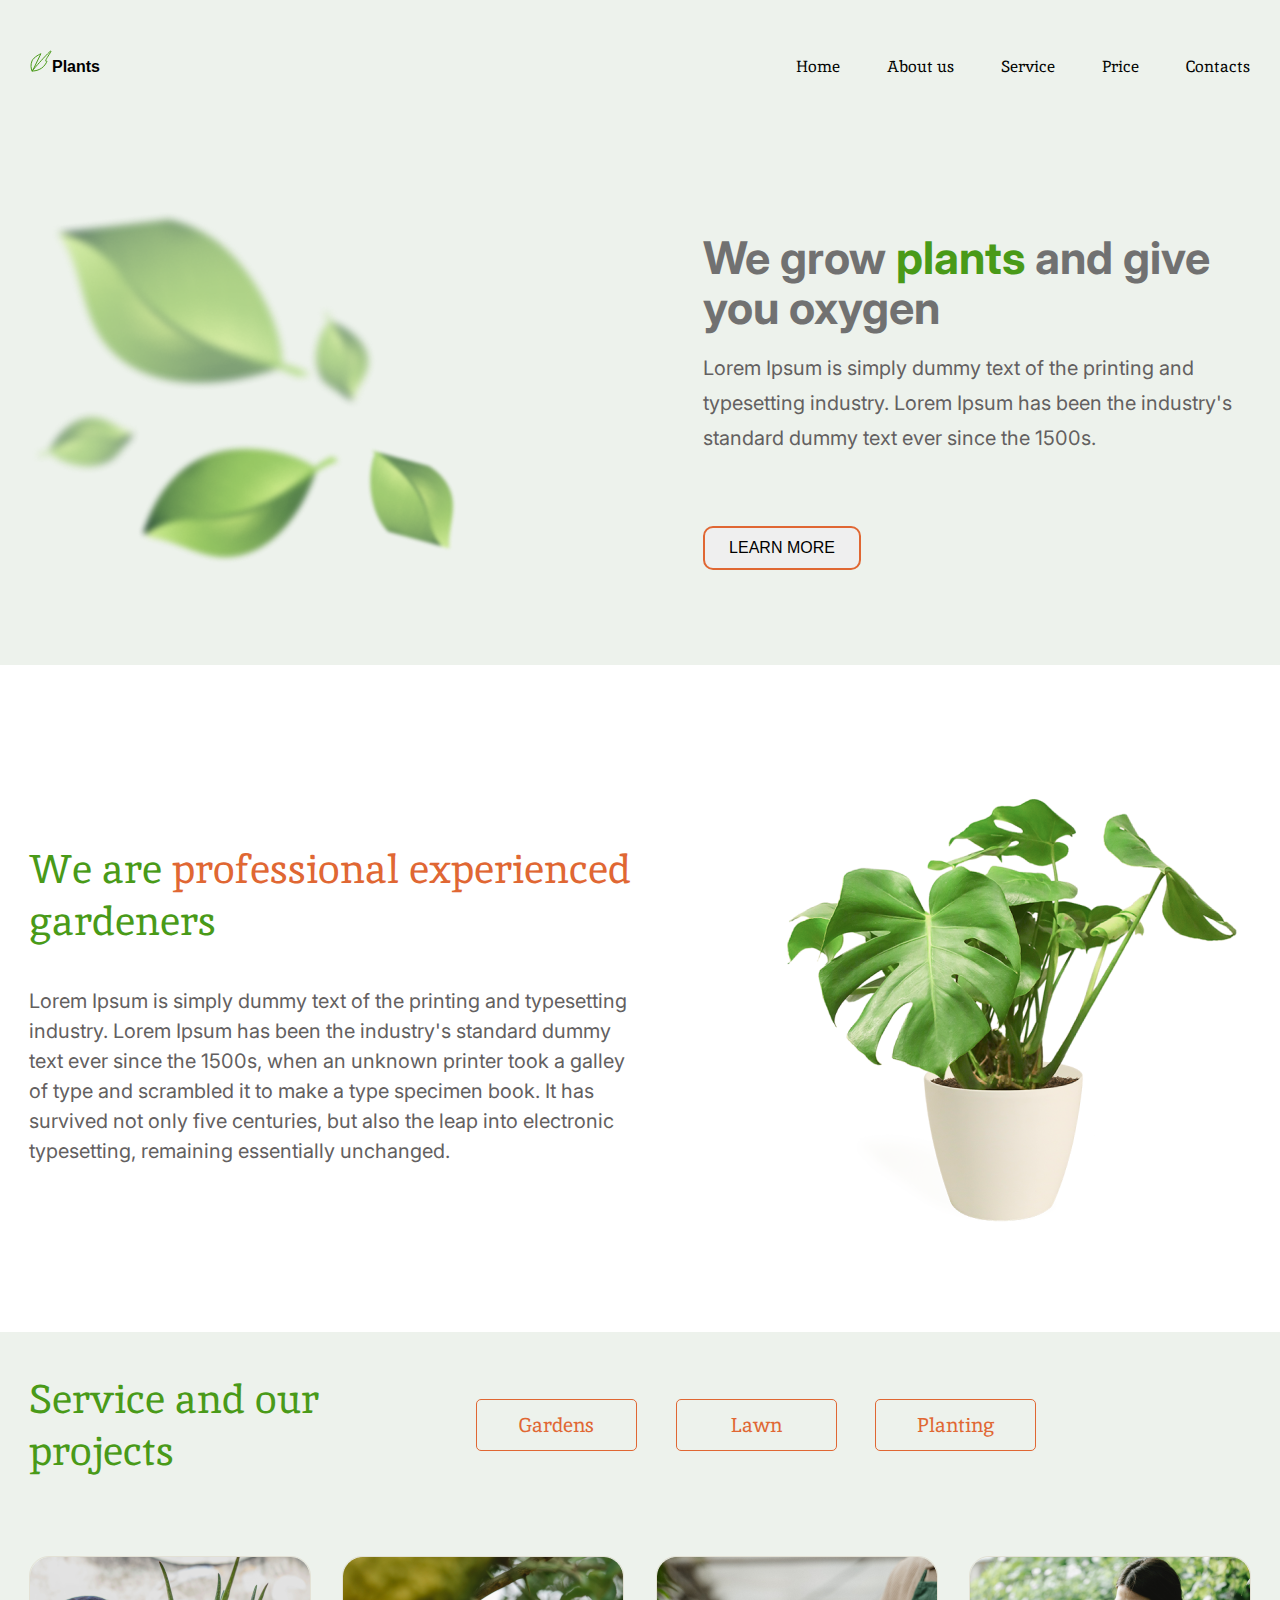
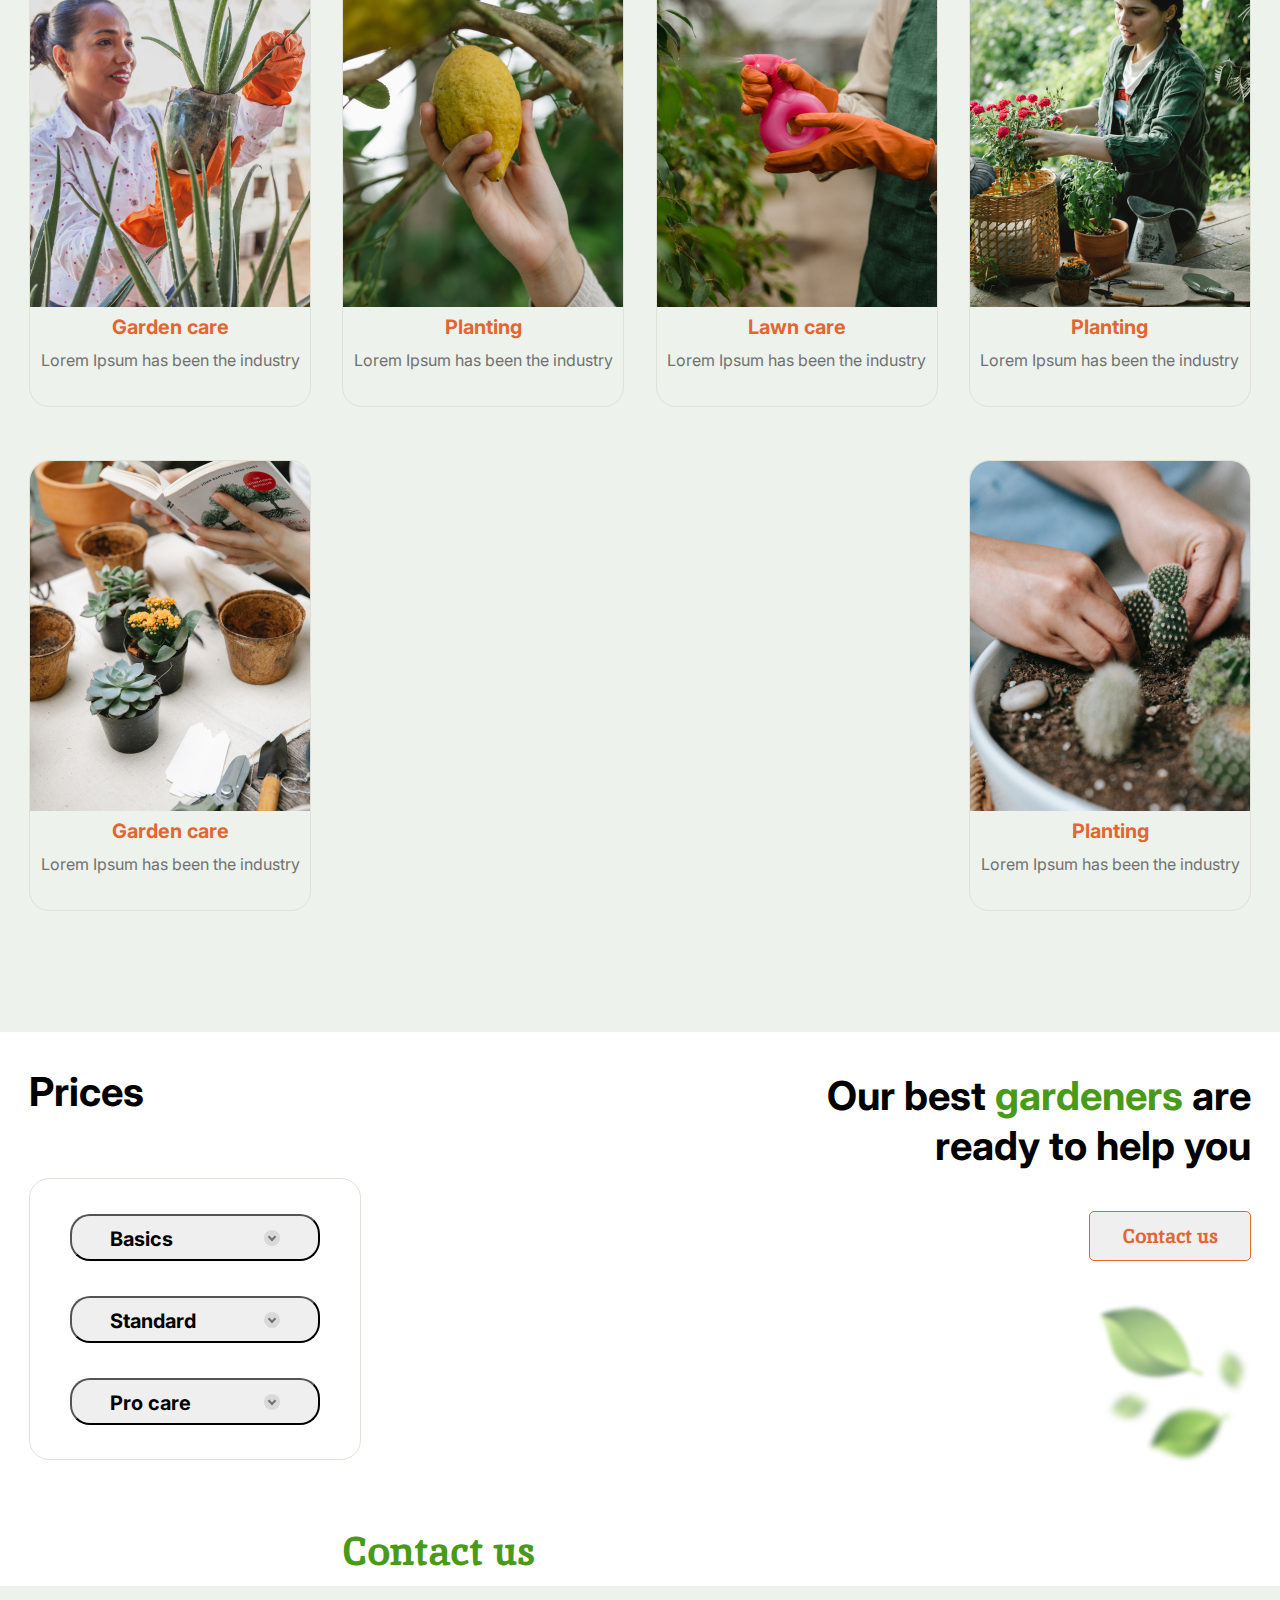
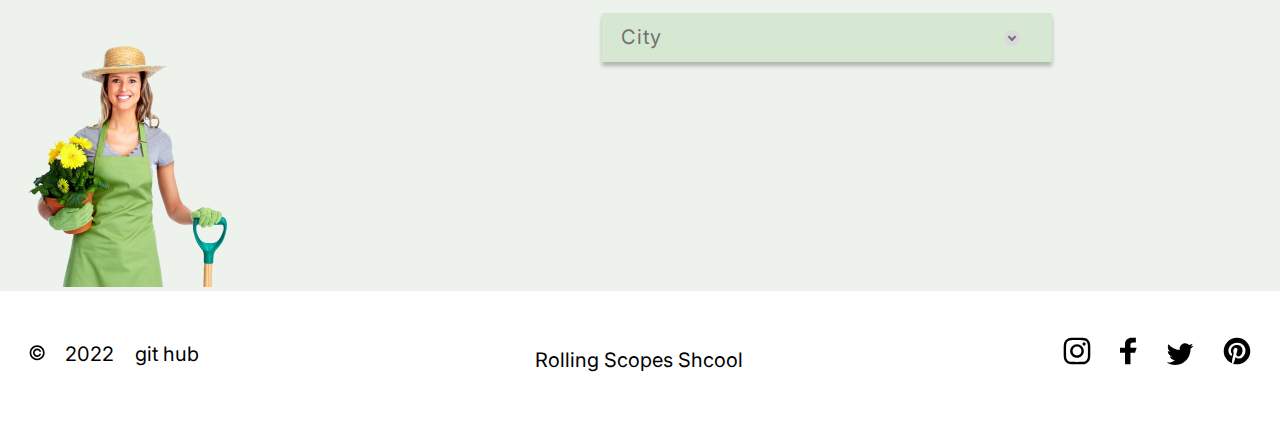
<file: Plants/index.html>
<!DOCTYPE html>
<html lang="en">

<head>
    <meta charset="UTF-8">
    <meta http-equiv="X-UA-Compatible" content="IE=edge">
    <meta name="viewport" content="width=device-width, initial-scale=1.0">
    <link rel="preconnect" href="https://fonts.googleapis.com">
    <link rel="preconnect" href="https://fonts.gstatic.com" crossorigin>
    <link
        href="https://fonts.googleapis.com/css2?family=Inika&family=Inter:wght@400;700&family=Silkscreen:wght@700&display=swap"
        rel="stylesheet">
    <link rel="stylesheet" href="style.css">
    <link type="Image/x-icon" href="svg/logo_vector.svg" rel="icon">
    <title>Plants</title>
</head>

<body>
    <header>
        <div class="wrapper">
            <div class="header_wrapper">
                <div class="header_logo">
                    <a class="header_logo_link" href="/">
                        <img src="svg/logo_vector.svg" alt="logo_link">
                    </a>
                    <p class="span_plants">
                        Plants
                    </p>
                </div>


                <nav class="header_nav">
                    <ul class="header_list">
                        <li class="header_item">
                            <a class="header_link" href="#Home">Home</a>

                        </li>
                        <li class="header_item">
                            <a class="header_link" href="#about">About us</a>

                        </li>
                        <li class="header_item">
                            <a class="header_link" href="#service">Service</a>

                        </li>
                        <li class="header_item">
                            <a class="header_link" href="#prices">Price</a>

                        </li>
                        <li class="header_item">
                            <a class="header_link" href="#contact_us">Contacts</a>

                        </li>

                    </ul>
                </nav>
            </div>
        </div>
    </header>
    <main class="main">
        <section id="welcome">
            <div class="wrapper_section_one">
                <div class="leafs_section">
                    <img class="leafs_welcome" src="img/leafs(1).png" alt="leafs">
                </div>
                <div class="text_section_one">
                    <h1 class="h1_we_grow">
                        We grow <span class="plants_green">
                            plants
                        </span>
                        and give you oxygen
                    </h1>
                    <span class="lorem_welcome_text">
                        Lorem Ipsum is simply dummy text of the printing and typesetting industry. Lorem Ipsum has
                        been
                        the
                        industry's standard dummy text ever since the 1500s.
                    </span>

                    <div class="button">
                        <button class="button_learn" type="button">
                            LEARN MORE
                        </button>
                    </div>
                </div>

            </div>
        </section>
        <section id="about">
            <div class="section_about">
                <div class="wrapper_about_text">
                    <h2 class="text_about">
                        We are <span class="orange_text_about">professional experienced</span> gardeners
                    </h2>
                    <p class="lorem_about">
                        Lorem Ipsum is simply dummy text of the printing and typesetting industry. Lorem Ipsum has
                        been
                        the industry's standard dummy text ever since the 1500s, when an unknown printer took a
                        galley
                        of type and scrambled it to make a type specimen book. It has survived not only five
                        centuries,
                        but also the leap into electronic typesetting, remaining essentially unchanged.
                    </p>
                </div>
                <div class="house_plant">
                    <img class="house_plant" src="img/houseplant1.png" alt="house_plant">
                </div>

            </div>

        </section>
        <section id="service">
            <div class="section_service">
                <div class="button_service">
                    <h2 class="Service_h2">
                        Service and our projects
                    </h2>
                    <div class="position_button">

                        <button type="button" class="service_button">
                            Gardens
                        </button>
                        <button type="button" class="service_button">
                            Lawn
                        </button>
                        <button type="button" class="service_button">
                            Planting
                        </button>
                    </div>
                </div>
                <div class="wrapper_service">
                    <div class="card_service">
                        <figure>
                            <picture>
                                <source srcset="img/first.png" media="(min-width: 1440px)">
                                <source srcset="img/img_tablet/first.png" media="(min-width: 768px)">
                                <img src="img/first.png" alt="garden">
                            </picture>
                            <figcaption class="card_header">
                                <h3>
                                    Garden care
                                </h3>
                                <span class="description_card">
                                    Lorem Ipsum has been the industry
                                </span>
                            </figcaption>
                        </figure>
                    </div>
                    <div class="card_service">
                        <figure>
                            <picture>
                                <source srcset="img/first(1).png" media="(min-width: 1440px)">
                                <source srcset="img/img_tablet/first(1).png" media="(min-width: 768px)">
                                <img src="img/first(1).png" alt="Planting">
                            </picture>
                            <figcaption class="card_header">
                                <h3>
                                    Planting
                                </h3>
                                <span class="description_card">
                                    Lorem Ipsum has been the industry
                                </span>
                            </figcaption>
                        </figure>
                    </div>
                    <div class="card_service">
                        <figure>
                            <picture>
                                <source srcset="img/first(2).png" media="(min-width: 1440px)">
                                <source srcset="img/img_tablet/first(2).png" media="(min-width: 768px)">
                                <img src="img/first(2).png" alt="garden">
                            </picture>
                            <figcaption class="card_header">
                                <h3>
                                    Lawn care
                                </h3>
                                <span class="description_card">
                                    Lorem Ipsum has been the industry
                                </span>
                            </figcaption>
                        </figure>
                    </div>
                    <div class="card_service">
                        <figure>
                            <picture>
                                <source srcset="img/first(3).png" media="(min-width: 1440px)">
                                <source srcset="img/img_tablet/first(3).png" media="(min-width: 768px)">
                                <img src="img/first.png(3)" alt="garden">
                            </picture>
                            <figcaption class="card_header">
                                <h3>
                                    Planting
                                </h3>
                                <span class="description_card">
                                    Lorem Ipsum has been the industry
                                </span>
                            </figcaption>
                        </figure>
                    </div>
                    <div class="card_service">
                        <figure>
                            <picture>
                                <source srcset="img/first(4).png" media="(min-width: 1440px)">
                                <source srcset="img/img_tablet/first(4).png" media="(min-width: 768px)">
                                <img src="img/first.png(4)" alt="garden">
                            </picture>
                            <figcaption class="card_header">
                                <h3>
                                    Garden care
                                </h3>
                                <span class="description_card">
                                    Lorem Ipsum has been the industry
                                </span>
                            </figcaption>
                        </figure>
                    </div>
                    <div class="card_service">
                        <figure>
                            <picture>
                                <source srcset="img/first(5).png" media="(min-width: 1440px)">
                                <source srcset="img/img_tablet/first(5).png" media="(min-width: 768px)">
                                <img src="img/first.png(5)" alt="garden">
                            </picture>
                            <figcaption class="card_header">
                                <h3>
                                    Planting
                                </h3>
                                <span class="description_card">
                                    Lorem Ipsum has been the industry
                                </span>
                            </figcaption>
                        </figure>
                    </div>
                </div>
            </div>

        </section>
        <section id="prices">
            <div class="section_prices">
                <div class="wrapper_left_prices">
                    <h3 class="head_h2_prices">
                        Prices
                    </h3>
                    <div class="wrapper_buttons_prices">

                        <button type="button" class="button_prices">
                            Basics
                            <i class="cyrcle_arrow">
                                <i class="down_arrow">

                                </i>
                            </i>
                        </button>
                        <button type="button" class="button_prices">
                            Standard
                            <i class="cyrcle_arrow">
                                <i class="down_arrow">

                                </i>
                            </i>
                        </button>
                        <button type="button" class="button_prices">
                            Pro care
                            <i class="cyrcle_arrow">
                                <i class="down_arrow">

                                </i>
                            </i>
                        </button>
                    </div>
                </div>
                <div class="wrapper_about_prices">
                    <h2 class="about_prices_h2">
                        Our best <span class="color_gardeners">
                            gardeners
                        </span>
                        are ready to help you
                    </h2>
                    <button type="button" class="contact_us_button">
                        <i class="text_button_contact_us">
                            Contact us
                        </i>
                    </button>
                    <img class="leafs_prices" src="img/leafs_services.png" alt="leafs">
                </div>
            </div>
        </section>
        <section id="contact_us">
            <div class="contact_us">
                <picture class="contact_woman_picture">
                    <source srcset="img/contact_woman.png" media="(min-width: 1440px)">
                    <source srcset="img/img_tablet/contact_woman1(1).png" media="(min-width: 768px)">
                    <img class="contact_woman" src="img/contact_woman.png" alt="conatact_woman">
                </picture>
                <h2 class="contact_h2">
                    Contact us
                </h2>
                <button type="button" class="button_city_acord">
                    <i class="text_city">
                        City
                    </i>
                    <i class="cyrcle_arrow_city">
                        <i class="down_arrow_city"></i>
                    </i>
                </button>
            </div>
        </section>
    </main>
    <footer class="footer">
        <div class="wrapper_footer">
            <a class="github_footer" href="https://github.com/Svyaaat">
                <img src="svg/©.svg" alt="copy_right">
                <span class="github_and_date">
                    2022
                </span>
                <span class="github_and_date">
                    git hub
                </span>
            </a>
            <a class="school_link" href="https://rs.school/js-stage0/">
                Rolling Scopes Shcool
            </a>
            <div class="footer_right">
                <ul class="list_link_social">
                    <li>
                        <a href="https://www.instagram.com/">
                            <img class="soc_ico" src="svg/insta.svg" alt="insta">
                        </a>
                    </li>
                    <li>
                        <a href="https://ru-ru.facebook.com/">
                            <img class="soc_ico" src="svg/facebook.svg" alt="facebook">
                        </a>
                    </li>
                    <li>
                        <a href="https://twitter.com/?lang=ru">
                            <img class="soc_ico" src="svg/twitter.svg" alt="twitter">
                        </a>
                    </li>
                    <li>
                        <a href="https://ru.pinterest.com/">
                            <img class="soc_ico" src="svg/lasticon.svg" alt="pinterest">
                        </a>
                    </li>
                </ul>
            </div>
        </div>
    </footer>
</body>

</html>
</file>
<file: Plants/style.css>
* {
    margin: 0;
    padding: 0;
    text-decoration: none;
    box-sizing: border-box;
    list-style: none;
    scroll-behavior: smooth;
}

body {
    background: #EDF2EC;

}

.wrapper {
    max-width: 1440px;
    margin: 0 auto;

}

.header_wrapper {
    display: flex;
    font-family: 'Inika Regular', sans-serif;
    font-weight: bold;
    max-width: 1220px;
    margin: 0 auto;
    flex-wrap: wrap;
    align-items: center;
    justify-content: space-between;
    line-height: 134px;
}

.header_logo {
    display: flex;
}


.header_list {
    display: flex;
    flex-wrap: wrap;
}

.header_link {
    font-family: 'Inika';
    font-style: normal;
    font-weight: 400;
    font-size: 16px;
    line-height: 50px;
    color: #010201;

}

.header_link:hover {
    font-family: 'Inika';
    font-style: normal;
    font-weight: 700;
    font-size: 16px;
    line-height: 50px;
    color: #E06733;

}

.header_item {
    margin-right: 47px;
    font-size: 16px;
}

.header_item:last-child {
    margin-right: 0;
}

#welcome {
    max-width: 1440px;
    margin: 0 auto;
}

.wrapper_section_one {
    display: flex;
    justify-content: space-between;
    max-width: 1222px;
    margin: 0 auto;
    margin-top: 54px;
    padding-bottom: 58px;
}



.h1_we_grow {
    font-family: 'Inter';
    font-style: normal;
    font-weight: 700;
    font-size: 45px;
    line-height: 50px;
    color: #717171;
}

.lorem_welcome_text {
    font-family: 'Inter';
    font-style: normal;
    font-weight: 400;
    font-size: 20px;
    line-height: 35px;
    color: #636060;
    margin-bottom: 53px;

}

.leafs_section {
    margin-top: 8px;
}

.leafs_welcome {
    width: 449px;
    height: 407px;
}

.text_section_one {
    display: flex;
    flex-wrap: wrap;
    align-content: space-between;
    max-width: 548px;
    margin-top: 45px;
}

.button_learn {
    font-size: 16px;
    width: 158px;
    height: 44px;
    border: solid 2px #E06733;
    border-radius: 10px;
    margin-bottom: 20px;
}

.button {
    margin-bottom: 17px;
}

.button_learn:hover {
    cursor: pointer;
    background-color: #E06733;
    color: #FFFFFF;
}

.button_learn:active {
    background-color: #dd825c;
}

.plants_green {
    color: #499A18;
}

#about {
    max-width: 1440px;
    margin: 0 auto;
    background: white;
    padding-top: 93px;
    scroll-behavior: smooth;
}

.section_about {
    font-family: "Inika";
    display: flex;
    justify-content: space-between;
    align-items: center;
    max-width: 1222px;
    margin: 0 auto;
    padding-bottom: 95px;


}

.wrapper_about_text {
    width: 602px;

}

.house_plant {
    height: 479px;
    width: 464px;
}

.text_about {
    font-family: 'Inika';
    font-style: normal;
    font-weight: 400;
    font-size: 40px;
    line-height: 52px;
    color: #499A18;
    margin-bottom: 39px;
    margin-top: 13px;
}



.lorem_about {
    font-family: 'Inter';
    font-style: normal;
    font-weight: 400;
    font-size: 20px;
    line-height: 30px;
    color: #636060
}

.orange_text_about {
    color: #E06733;
}

#service {
    max-width: 1440px;
    margin: 0 auto;
    color: #EDF2EC;
    scroll-behavior: smooth;
}

.section_service {
    max-width: 1222px;
    margin: 0 auto;
}

.button_service {
    max-width: 1007px;
}

.wrapper_service {
    display: flex;
    flex-wrap: wrap;
    justify-content: space-between;
    row-gap: 53px;
    margin-top: 79px
}

.Service_h2 {
    font-family: 'Inika';
    font-style: normal;
    font-weight: 400;
    font-size: 40px;
    line-height: 52px;
    width: 306px;
    color: #499A18;

}

.button_service {
    display: flex;
    justify-content: space-between;
    margin-top: 41px;
    align-items: center;
}

.service_button {
    font-family: 'Inika';
    font-style: normal;
    font-weight: 400;
    font-size: 20px;
    line-height: 26px;
    color: #E06733;
    padding: 12px 40px;
    border-radius: 5px;
    border: 1px solid #E06733;
    background: #EDF2EC;
    width: 161px;
}


.card_service {
    border: 1px solid #E3E1D5;
    border-radius: 20px 20px 20px 20px;
}


.card_header {
    padding-bottom: 29px;
}


.position_button {
    display: flex;
    justify-content: space-between;
    min-width: 560px;
}


.service_button:hover {
    cursor: pointer;
    background: #E06733;
    color: #FFFFFF;
}

.service_button:active {
    color: #EDF2EC;

}

.card_header {
    font-family: 'Inter';
    font-style: normal;
    border-radius: 0px 0px 20px 20px;
    font-weight: 700;
    font-size: 17px;
    line-height: 33px;
    text-align: center;
    color: #E06733;
}

.description_card {
    font-family: 'Inter';
    font-style: normal;
    font-weight: 400;
    font-size: 16px;
    line-height: 20px;
    color: #717171;

}

#prices {
    max-width: 1440px;
    margin: 0 auto;
    background: #FFFFFF;
    padding-bottom: 104px;


}

.section_prices {
    display: flex;
    justify-content: space-between;
    max-width: 1222px;
    margin: 0 auto;
    margin-top: 121px;


}

.head_h2_prices {
    font-family: 'Inter';
    font-style: normal;
    font-weight: 700;
    font-size: 40px;
    line-height: 48px;
    color: #000000;
}

.leafs_prices {
    margin-top: 34px;
    margin-right: -9px;
}

.wrapper_about_prices {
    display: flex;
    flex-direction: column;
    align-items: end;
    margin-top: 39px;
}

.about_prices_h2 {
    font-family: 'Inter';
    font-style: normal;
    font-weight: 700;
    font-size: 40px;
    line-height: 50px;
    text-align: right;
    color: #000000;
    max-width: 452px;
}

.wrapper_left_prices {
    margin-top: 36px;
}

.text_left_prices {
    font-family: 'Inter';
    font-style: normal;
    font-weight: 700;
    font-size: 20px;
    line-height: 20px;
    color: #000000;
}

.contact_us_button {
    min-width: 162px;
    padding: 11px 32px;
    border-radius: 5px;
    margin-top: 40px;
    border: 1px solid #E06733;
    border-radius: 5px;
}

.contact_us_button:hover {
    cursor: pointer;
    background-color: #E06733;
    color: #FFFFFF;
}

.text_button_contact_us {
    font-family: 'Inika';
    font-style: normal;
    font-weight: 700;
    font-size: 20px;
    line-height: 26px;
    text-align: center;
    color: #E06733;
}

.text_button_contact_us:hover {
    color: #FFFFFF;
}

.button_prices {
    max-width: 250px;
    border-radius: 20px;
    padding: 14px 38px 10px 38px;
}

.button_prices:hover {
    box-shadow: 1px 4px 6px -2px;
}

.wrapper_buttons_prices {
    display: flex;
    min-width: 332px;
    flex-direction: column;
    align-items: center;
    margin-top: 62px;
    min-height: 282px;
    border: 1px solid #E3E1D5;
    border-radius: 20px;
    min-height: 282px;


}

.button_prices {
    display: inline-flex;
    justify-content: space-between;
    min-width: 250px;
    font-family: 'Inter';
    font-style: normal;
    font-weight: 700;
    font-size: 20px;
    line-height: 19px;
    color: #000000;
    margin-top: 35px;
}



.cyrcle_arrow {
    background: #D9D9D9;
    width: 16px;
    height: 16px;
    border-radius: 50px;
}

.cyrcle_arrow:hover {
    cursor: pointer;
}

.down_arrow {
    border: solid #717171;
    display: inline-block;
    margin-top: 4px;
    border-width: 0 2px 2px 0;
    padding: 2px;
    margin-bottom: 19px;
    transform: rotate(45deg);
    -webkit-transform: rotate(45deg);
}

.color_gardeners {
    color: #499A18;
}


#contact_us {
    max-width: 1440px;
    margin: 0 auto;
    margin-top: -104px;
}

.contact_us {
    display: flex;
    max-width: 1222px;
    margin: 0 auto;
    align-items: center;
}

.contact_woman {
    margin-top: 157px;
}

.contact_h2 {
    font-family: 'Inika';
    font-style: normal;
    font-weight: 700;
    font-size: 40px;
    line-height: 52px;
    color: #499A18;
    margin-bottom: 272px;
    margin-left: 114px;
}

.button_city_acord {
    display: flex;
    justify-content: space-between;
    min-width: 450px;
    margin-left: 67px;
    margin-bottom: 99px;
    background: #D6E7D2;
    box-shadow: 0px 4px 4px rgba(0, 0, 0, 0.25);
    border: 0px;
}

.text_city {
    text-align: start;
    font-family: 'Inter';
    font-style: normal;
    font-weight: 400;
    font-size: 20px;
    line-height: 49px;
    letter-spacing: 0.05em;
    color: #717171;
    padding-left: 19px;

}

.cyrcle_arrow_city {
    background: #D9D9D9;
    width: 16px;
    height: 16px;
    border-radius: 50px;
    margin-top: 17px;
    margin-right: 32px;
}

.down_arrow_city {
    border: solid #717171;
    display: inline-block;
    margin-top: 4px;
    border-width: 0 2px 2px 0;
    padding: 2px;
    margin-bottom: 19px;
    transform: rotate(45deg);
    -webkit-transform: rotate(45deg);
}

.footer {
    max-width: 1440px;
    margin: 0 auto;
    background: #FFFFFF;

}

.wrapper_footer {
    display: flex;
    justify-content: space-between;
    max-width: 1222px;
    margin: 0 auto;
    line-height: 130px;

}

.github_and_date {
    font-family: 'Inter';
    font-style: normal;
    font-weight: 400;
    font-size: 20px;
    line-height: 30px;
    color: #000000;
    margin-left: 16px;
}

.school_link {
    font-family: 'Inter';
    font-style: normal;
    font-weight: 400;
    font-size: 20px;
    line-height: 50px;
    color: #000000;
    margin-left: 15px;
    margin-top: 44px;
}

.list_link_social {
    display: flex;
    justify-content: space-between;
    min-width: 188px;
    padding-top: 4px;

}

@media screen and (max-width:768px) {
    .wrapper {
        max-width: 768;
        margin: 0 auto;
    }

    .header_wrapper {
        display: flex;
        font-family: 'Inika Regular', sans-serif;
        font-weight: bold;
        max-width: 668px;
        margin: 0 auto;
        flex-wrap: wrap;
        align-items: center;
        justify-content: space-between;
        line-height: 120px;
    }

    .header_logo {
        margin-left: -3px;
    }

    .header_item {
        margin-right: 47px;
        font-size: 16px;
    }

}

@media screen and (max-width:768px) {
    #welcome {
        max-width: 768px;
        margin: 0 auto;
    }

    .wrapper_section_one {
        max-width: 668px;
        margin: 0 auto;
        padding-bottom: 33px;

    }

    .leafs_section {
        order: 1;
    }

    .leafs_welcome {
        width: 280px;
        height: 254px;
        margin-top: 29px;
        margin-right: -7px;
    }

    .h1_we_grow {
        font-size: 35px;
    }

    .lorem_welcome_text {
        font-family: 'Inter';
        font-style: normal;
        font-weight: 400;
        font-size: 16px;
        line-height: 25px;
        color: #636060;
        margin-bottom: 35px;
        margin-top: 30px;
        margin-left: 5px;
    }

    .text_section_one {
        max-width: 337px;
        margin-top: 38px;
    }
}

@media screen and (max-width:768px) {
    #about {
        max-width: 768px;
        margin: 0 auto;
    }

    .section_about {
        max-width: 668px;
        margin: 0 auto;
        flex-direction: column;
        padding-bottom: 129px;
    }

    .house_plant {
        width: 250px;
        height: 258px;
        margin-top: 33px;
    }

    .text_about {
        font-family: 'Inika';
        font-style: normal;
        font-weight: 400;
        font-size: 35px;
        line-height: 46px;
        text-align: center;
        color: #499A18;
        max-width: 423px;
        margin: 0 auto;
        margin-top: -105px;
    }

    .wrapper_about_text {
        margin-top: 20px;
        min-width: 668px;
        margin-top: 51px;
        font-family: 'Inter';
        font-style: normal;
        font-weight: 400;
        font-size: 20px;
        line-height: 30px;
        color: #636060;
        max-width: 668px;
    }

    .lorem_about {
        margin-top: 52px;
    }

    #service {
        max-width: 768px;
        margin: 0 auto;
    }

    .section_service {
        max-width: 668px;
        margin: 0 auto;
    }

    .Service_h2 {
        font-family: 'Inika';
        font-style: normal;
        font-weight: 400;
        font-size: 35px;
        line-height: 46px;
        color: #499A18;
    }

    .button_service {
        flex-direction: column;
        align-items: flex-start;
        margin-top: 60px;
    }

    .position_button {
        margin-top: 41px;
    }

    .wrapper_service {
        margin-top: 38px;
        row-gap: 34px;
    }

    .card_header {
        margin-right: 14px;
        margin-top: 5px;
        margin-left: 13px;
        padding-bottom: 18px;
        line-height: 25px;
    }

    .card_service {
        max-width: 282px;
    }

    #prices {
        max-width: 768px;
        margin: 0 auto;
        margin-top: 67px;
        padding-bottom: 81px;
    }

    .section_prices {
        max-width: 668px;
        margin: 0 auto;
    }

    .head_h2_prices {
        font-family: 'Inter';
        font-style: normal;
        font-weight: 700;
        font-size: 35px;
        line-height: 42px;
        color: #000000;
        margin-left: 14px;
        margin-top: 5px;
    }

    .about_prices_h2 {
        font-family: 'Inter';
        font-style: normal;
        font-weight: 700;
        font-size: 25px;
        line-height: 35px;
        text-align: right;
        color: #000000;
        max-width: 282px;
        margin-top: 101px;

    }

    .wrapper_buttons_prices {
        margin-top: 55px;

    }

    .contact_us_button {
        margin-top: 28px;
    }

    .leafs_prices {
        margin-top: 29px;
    }

    #contact_us {
        max-width: 768px;
        margin: 0 auto;
    }

    .contact_us {
        max-width: 668px;
        margin: 0 auto;
        flex-direction: column;
    }

    .button_city_acord {
        order: 2;
        margin-right: 65px;
    }

    .contact_h2 {
        display: flex;
        order: 1;
        margin-left: 0;
        margin-top: 40px;
        margin-bottom: 99px;
    }

    .contact_woman_picture {
        order: 3;
        display: flex;
    }

    .contact_woman {
        margin-top: 151px;
        margin-left: 21px;
    }

    .cyrcle_arrow_city {
        margin-right: 36px;
    }

    .footer {
        max-width: 768px;
        margin: 0 auto;
        padding-bottom: 15px;
    }

    .wrapper_footer {
        max-width: 668px;
        margin: 0 auto;
        flex-direction: column;
        line-height: 39px;
    }

    .github_footer {
        margin-left: 250px;
        margin-top: 29px;
    }

    .school_link {
        margin-left: 229px;
        margin-top: -7px;
    }

    .list_link_social {
        min-width: 210px;
        justify-content: center;
        gap: 27px;
    }

    .soc_ico {
        margin-top: 10px;
    }
}
</file>
